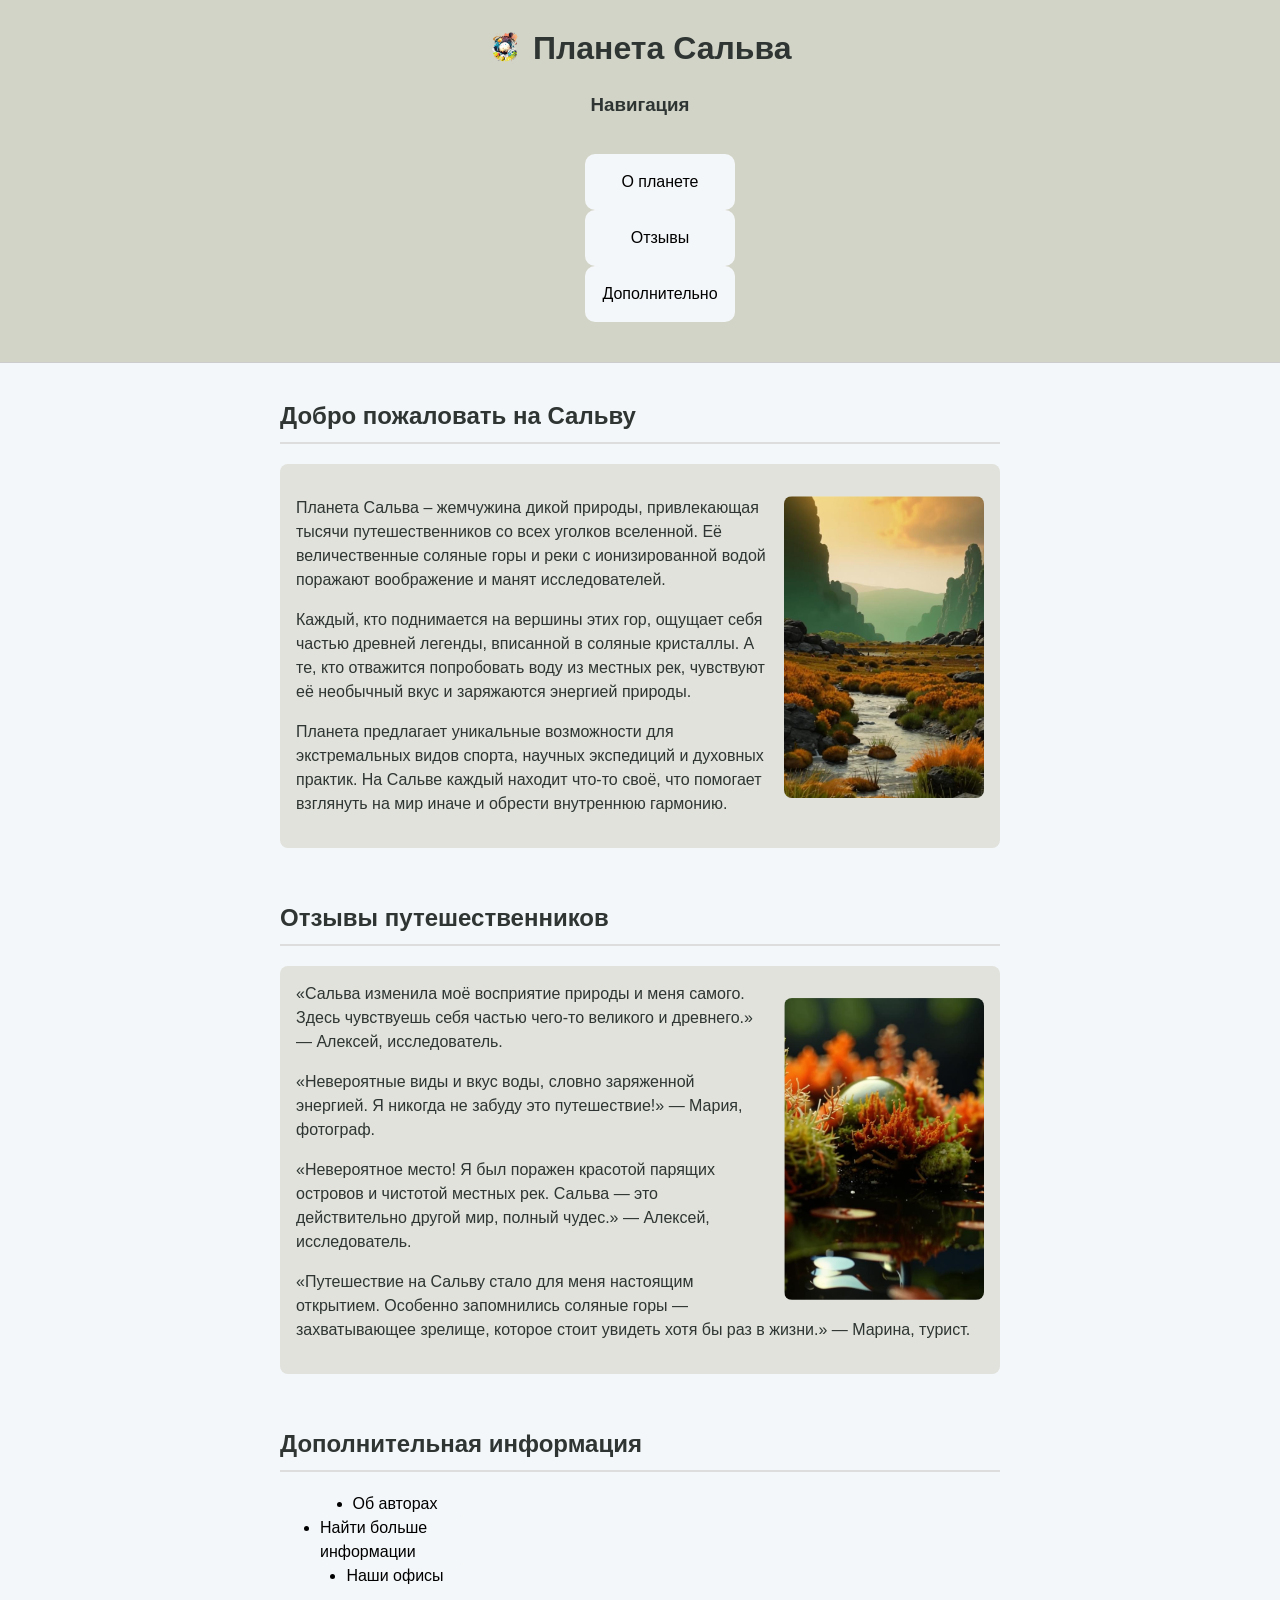
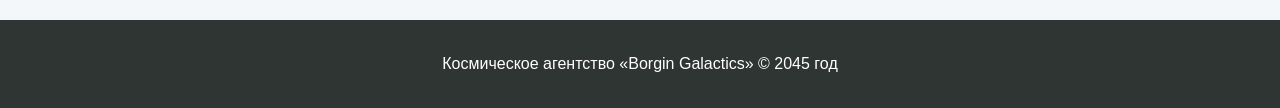
<file: index.html>
<!DOCTYPE html>
<html lang="ru">

<head>
    <meta charset="UTF-8">
    <meta name="viewport" content="width=device-width, initial-scale=1.0">
    <title>Планета Сальва</title>
    <link rel="stylesheet" href="css/style.css">
</head>

<body>
    <header>
        <img src="pictures/logo.png" alt="Планета Сальва">
        <h1>Планета Сальва</h1>
        <h3>Навигация</h3>
        <nav>
            <ul>
                <a href="#about"><p>О планете</p></a>
                <a href="#reviews"><p>Отзывы</p></a>
                <a href="#activities"><p>Дополнительно</p></a>
        </nav>
    </header>
    <main>
        <section id="about">
            <header>
                <h2>Добро пожаловать на Сальву</h2>
            </header>
            <article>
                <img src="pictures/landscape.png" alt="Пейзаж планеты Сальва">
                <p>
                    Планета Сальва – жемчужина дикой природы, привлекающая тысячи
                    путешественников со всех уголков вселенной. Её величественные
                    соляные горы и реки с ионизированной водой поражают воображение
                    и манят исследователей.
                </p>
                <p>
                    Каждый, кто поднимается на вершины этих гор, ощущает себя частью
                    древней легенды, вписанной в соляные кристаллы.
                    А те, кто отважится попробовать воду из местных рек, чувствуют
                    её необычный вкус и заряжаются энергией природы.
                </p>
                <p>
                    Планета предлагает уникальные возможности для экстремальных видов
                    спорта, научных экспедиций и духовных практик. На Сальве каждый
                    находит что-то своё, что помогает взглянуть на мир иначе
                    и обрести внутреннюю гармонию.
                </p>
            </article>
        </section>
        <section id="reviews">
            <h2>Отзывы путешественников</h2>
            <article>
                <img src="pictures/review.png">
                    «Сальва изменила моё восприятие природы и меня самого. Здесь
                    чувствуешь себя частью чего-то великого и древнего.» — Алексей,
                    исследователь.
                </p>
                <p>
                    «Невероятные виды и вкус воды, словно заряженной энергией.
                    Я никогда не забуду это путешествие!» — Мария, фотограф.
                </p>
                <p>
                    «Невероятное место! Я был поражен красотой парящих островов
                    и чистотой местных рек. Сальва — это действительно другой мир,
                    полный чудес.» — Алексей, исследователь.
                </p>
                <p>
                    «Путешествие на Сальву стало для меня настоящим открытием.
                    Особенно запомнились соляные горы — захватывающее зрелище,
                    которое стоит увидеть хотя бы раз в жизни.» — Марина, турист.
                </p>
                </p>
            </article>
        </section>
        <section id="activities">
            <h2>Дополнительная информация</h2>
        </section>
        <nav>
            <ul>
                <a href="https://informatics.ru/"><li>Об авторах</li></a>
                <a href="pages/404.html"><li>Найти больше информации</li></a>
                <a href="pages/404.html"><li>Наши офисы</li></a>
            </ul>
        </nav>
    </main>
    <footer>
         <p>Космическое агентство «Borgin Galactics» &copy; 2045 год</p>
    </footer>
    </section>
</body>

</html>
</file>
<file: css/style.css>
html {
    scroll-behavior: smooth;
}  

* {
    box-sizing: border-box;
}

body {
    font-family: -apple-system, BlinkMacSystemFont, Roboto, Oxygen-Sans, Ubuntu, Cantarell, 'Helvetica Neue', Arial, sans-serif, 'Apple Color Emoji', 'Segoe UI Emoji', 'Segoe UI Symbol';
    -webkit-font-smoothing: antialiased;
    -moz-osx-font-smoothing: grayscale;
    text-rendering: optimizeLegibility;
    margin: 0;
    padding: 0;
    line-height: 1.5;
    color: #2E3532;
    background-color: #f4f7f9;
}

/* Шапка сайта */
body > header {
    background-color: #D2D4C8;
    text-align: center;
    padding: 24px;
    border-bottom: 1px solid #ccc;
}

body > header img {
    max-width: 32px;
    margin-right: 8px;
    display: inline-block;
    vertical-align: middle;
}

body > header h1 {
    display: inline-block;
    margin: 0;
    vertical-align: middle;
    color: #2E3532;
}

a {
    width: 150px;
    height: auto;
    color: black;
    text-decoration: none;
    transition: 0.9s;
    background-color: #f4f7f9;
    border: 2px;
    border-radius: 10px;
    display: flex;
    justify-content: center;
    flex: 100px;
    align-content: center;
}

a:hover{
    background-color: black;
    color: rgb(107, 130, 204);
}

/* Основной контент */
main {
    margin: 0 auto 32px;
    max-width: 720px;
}

main > section {
    margin-bottom: 16px;
    padding-top: 16px;
}

h2 {
    color: #2E3532;
    border-bottom: 2px solid #ddd;
    padding-bottom: 8px;
}

section article {
    background-color: #E0E2DB;
    padding: 16px;
    border-radius: 8px;
}

main > section img {
    width: 200px;
    float: right;
    margin: 16px 0 16px 16px;
    border-radius: 8px;
}

/* Подвал */
footer {
    background-color: #2E3532;
    color: white;
    text-align: center;
    padding: 16px;
    margin-top: 32px;
}

body > header > nav {
    display: flex; 
    justify-content: center; 
    align-items: center;
}
</file>
